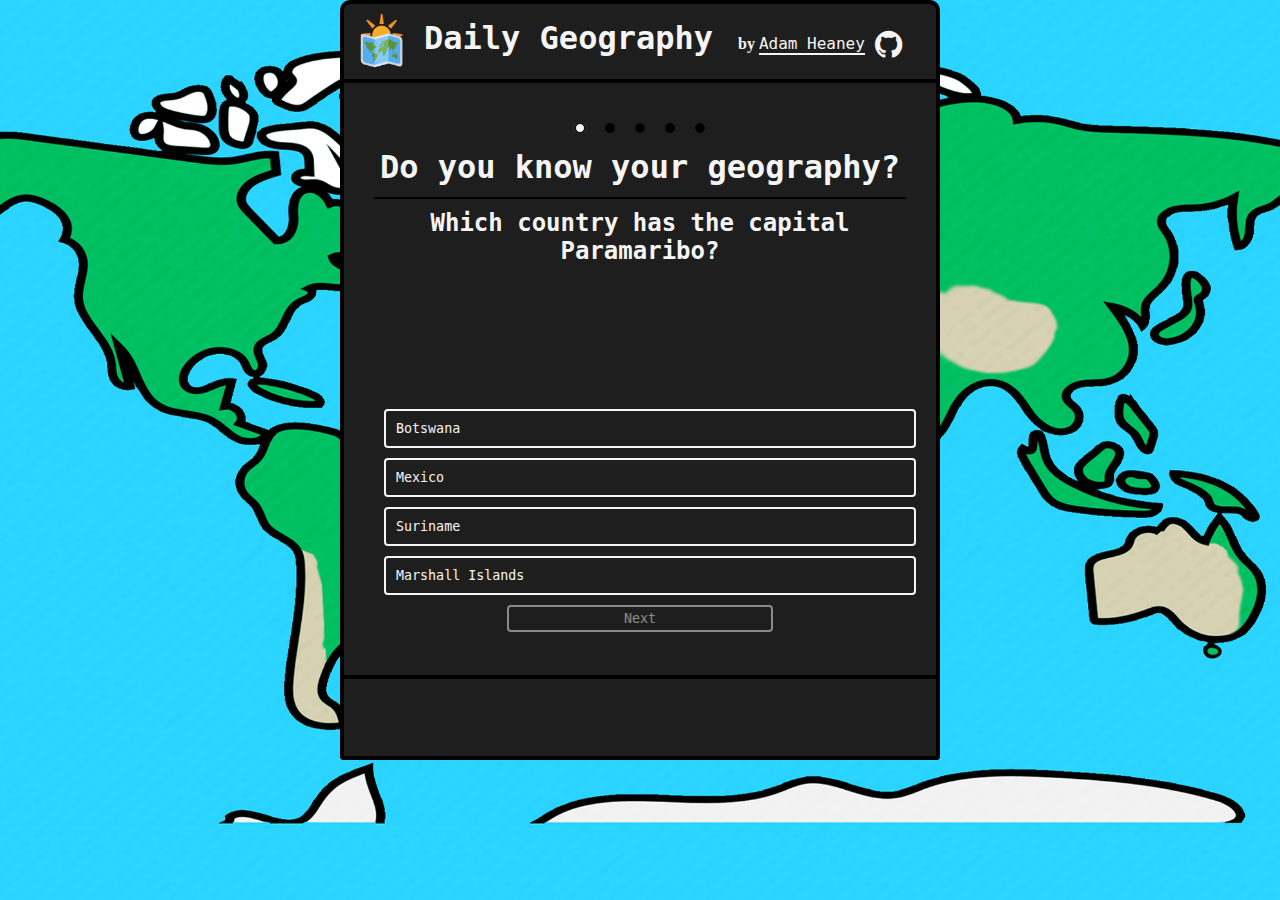
<file: index.html>
<!DOCTYPE html>
<html>
    
    <head>
        <title>
            'Daily Geography'
        </title>
        <link rel="stylesheet" href="assets/style.css">
        <link rel="stylesheet" href="https://maxcdn.bootstrapcdn.com/font-awesome/4.4.0/css/font-awesome.min.css">
        <meta name="author" content="Adam Heaney">
        <meta lang="EN">
        <meta name="keywords" content="HTML, CSS, JavaScript, Geography, Game, Webgame, Adam Heaney, Quiz, Fun">
        <meta name="description" content="Daily Geography Quiz">
        <meta name="viewport" content="width=device-width, initial-scale=1.0">
        <meta charset="UTF-8">
        <link rel="icon" href="artassets/daily geography color.png" type="image/x-icon">
        <script async src="https://pagead2.googlesyndication.com/pagead/js/adsbygoogle.js?client=ca-pub-2847415770767452"
        crossorigin="anonymous"></script>
    </head>
    <body>
    <div class="header">
        <img src="artassets/daily geography color.png" style="width: 75px; height: auto;">
        <h1 style="padding-top: 15px; border-style: none;">
            Daily Geography
        </h1>
        <h4 style="padding-top: 30px; padding-left: 20px; font-family: 'Roboto Mono Thin';">
            by <a href="https://adameheaney.github.io">Adam Heaney</a> 
        </h4>
        <a href="https://github.com/adameheaney/daily-geography" style="border-bottom-style: none;">
            <i class="fa fa-2x fa-github" style="padding-top: 25px; padding-left: 10px;"></i>
        </a>
    </div>
    <div class="app" id="app">
        <div id="circle-container" style="display: flex; justify-content: center; align-items: center;">
            <div class="circle"></div>
            <div class="circle"></div>
            <div class="circle"></div>
            <div class="circle"></div>
            <div class="circle"></div>
        </div>
        
        <h1>
            Do you know your geography?
        </h1>
        <div class="main-quiz-block">
            <h2 id="question-text" style="padding-top: 2%; height: 200px; display: block; text-align: center;">
                Question: 
            </h2>
            <div id="answer-buttons">
                <button class="btn active">
                    Answer 1
                </button>
                <button class="btn active">
                    Answer 2
                </button>
                <button class="btn active">
                    Answer 3
                </button>
                <button class="btn active">
                    Answer 4
                </button>
            </div>
            <button class="inactive" id="next-btn">Next</button>
        </div>
    </div>
    <footer>
        <div>
            
        </div>
    </footer>
    <script type="module" src="assets/script.js"></script>
    </body>
</html>
</file>
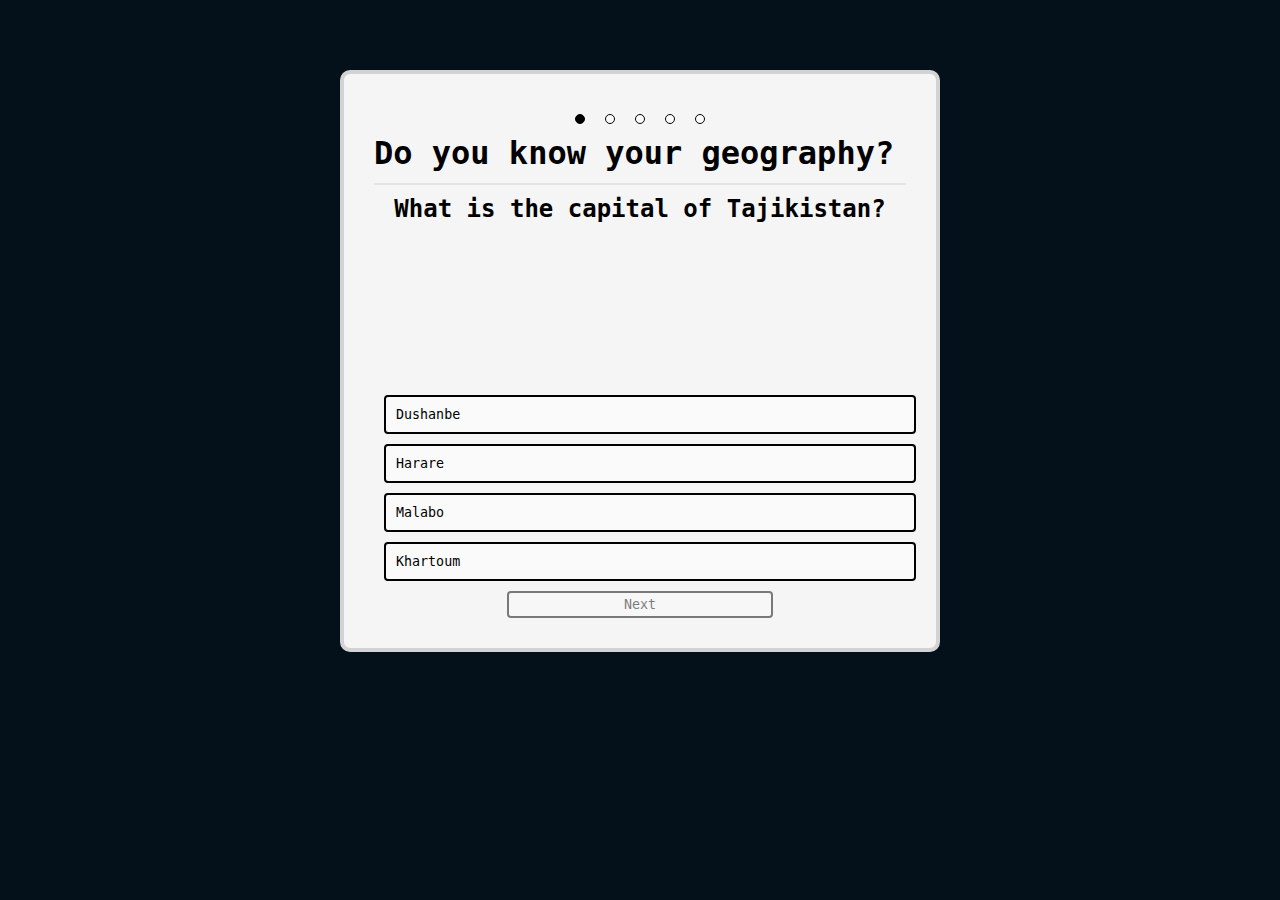
<file: geography-game/assets/geography-game.html>
<!DOCTYPE html>
<html>
    
    <head>
        <title>
            'Geography Game'
        </title>
        <link rel="stylesheet" href="style.css">
    </head>
    <body>
    <div class="app">
        <div id="circle-container" style="display: flex; justify-content: center; align-items: center;">
            <div class="circle"></div>
            <div class="circle"></div>
            <div class="circle"></div>
            <div class="circle"></div>
            <div class="circle"></div>
        </div>
        
        <h1 style="padding-bottom: 2%; border-bottom: 2px; border-color: rgb(228, 228, 228); border-bottom-style: solid;">
            Do you know your geography?
        </h1>
        <div class="main-quiz-block">
            <h2 id="question-text" style="padding-top: 2%; height: 200px; display: block; text-align: center;">
                Question: 
            </h2>
            <div id="answer-buttons">
                <button class="btn active">
                    Answer 1
                </button>
                <button class="btn active">
                    Answer 2
                </button>
                <button class="btn active">
                    Answer 3
                </button>
                <button class="btn active">
                    Answer 4
                </button>
            </div>
            <button class="inactive" id="next-btn">Next</button>
        </div>
    </div>
    <script src="script.js"></script>
    </body>
</html>
</file>
<file: assets/style.css>
* {
    box-sizing: border-box;
    font-family: 'Roboto Mono', monospace;
    margin: 0;
    padding: 0;
}

a {
    text-decoration: none;
    color: whitesmoke; /* Change the text color */
    border-bottom: 2px whitesmoke solid;
    font-weight: normal;
    position: relative;
    display: inline-block;
    transition: .3s;
}
  
a:hover {
    color: rgb(135, 233, 144);
    border-bottom-color: rgb(135, 233, 144);
}

h1 {
    padding: 5px;
    padding-bottom: 2%; 
    border-bottom: 2px; 
    border-color: black; 
    border-bottom-style: solid;
    color:whitesmoke;
}
h2, h4 {
    color: whitesmoke;
}
h3 {
    padding: 5px;
    padding-bottom: 2%;  
    color:whitesmoke;
}

.share-button {
    display: inline-block;
    padding: 10px;
    margin: 10px;
    text-align: center;
    border: 2px solid whitesmoke;
    background-color: rgb(30, 30, 30);
    border-radius: 4px;
    cursor: pointer;
    transition: all 0.3s;
    color: whitesmoke;
}   

.share-button:hover {
    background-color: whitesmoke;
    color: rgb(30, 30, 30);
}

.share-container {
    display: flex;
    text-align: center;
    justify-content: center;
    align-items: center;
}

.fade-out {
    opacity: 0;
    transition: .8s ease-out;
}

.fade-in {
    opacity: 0;
    animation: fade-in-animation 1s ease-in forwards;
}

@keyframes fade-in-animation {
    from {
        opacity: 0;
    }
    to {
        opacity: 1;
    }
}

html, body {
    /* background-color: #181818; */
    height: 100%;
    background-image: url("../artassets/worldmap.png");
    background-size: 1500px;
    background-position: center;

}

.header {
    background-color: rgb(30, 30, 30);
    width: 90%;
    max-width: 600px;
    height: auto;
    margin: 0px auto 0;
    margin-bottom: 0;
    border-radius: 10px 10px 0px 0px;
    border: 4px black;
    border-bottom: 0;
    border-style: solid;
    display: flex;
}

footer {
    background-color: rgb(30, 30, 30);
    width: 90%;
    max-width: 600px;
    height: 8.96%;
    margin: 0px auto 0;
    margin-bottom: 0;
    border-radius: 0 0 4px 4px;
    border: 4px black;
    border-top: 0;
    border-style: solid;
    display: flex;
}
.app {
    background-color: rgb(30, 30, 30);
    width: 90%;
    height: 600px;
    max-width: 600px;
    margin: 70px auto 0;
    margin-top: 0;
    padding: 30px;
    border: 4px black;
    border-style: solid;
    text-align: center;
    position: relative;
}

#next-btn.inactive {
    opacity: 50%;
}

.inactive {
    opacity: 1;
}

.active {
    opacity: 100%;
    cursor: pointer;
}

.btn {
    display: block;
    padding: 10px;
    margin: 10px;
    text-align: left;
    border: 2px solid whitesmoke;
    width: 100%;
    background-color: rgb(30, 30, 30);
    border-radius: 4px;
    transition: all 0.3s;
    color:whitesmoke;
}

.btn.active:hover {
    background-color: whitesmoke;
    color: black;
    border-color: black;
}

#next-btn {
    background-color: rgb(30, 30, 30);
    border: 2px solid whitesmoke;
    display: block;
    padding: 4px;
    margin: 10px auto 0;
    border-radius: 4px;
    width: 50%;
    transition: all .3s;
    color:whitesmoke;
}

#next-btn:hover.active {
    background: whitesmoke;
    color: rgb(30, 30, 30);
    opacity: 100%;
    border-color: black;
}

.circle {
    width: 10px;
    height: 10px;
    border-radius: 50%;
    background-color: rgb(30, 30, 30);
    margin: 10px;
    border: solid black 1px;
    transition: .3s;
}

.circle.correct {
    background-color: rgb(75 237 159);
}
.circle.incorrect {
    background-color: rgb(245 42 42);
}

.flag {
    width: 100%;
    min-width: 100px;
    max-width: 250px;
    padding: 15px;
    margin: 0% auto 0;
    display: inline-block;
}

#the-final-countdown {
    margin-bottom: 10px;
    bottom: 0;
    position: absolute;
    left: 50%;
    transform: translateX(-50%);
    color: whitesmoke;
}

#bar-graph {
    width: 500px;
    height: 200px;
    background-color: rgb(38 38 38);
    display: block;
    text-align: left;
    justify-content: left;
    width: 100%;
    margin: 10px auto 0;
    border-radius: 4px;
}

#bar {
    margin: 0 0 0 10px;
    background-color: rgb(64 64 64);
    text-align: left;
    color: whitesmoke;
    border-radius: 4px;
}

#bar-container {
    text-align: left;
    color: whitesmoke;
    display: flex;
    margin: 9px 0 0 0;
}
</file>
<file: geography-game/assets/style.css>
* {
    box-sizing: border-box;
    font-family: 'Roboto Mono', monospace;
    margin: 0;
    padding: 0;
}

body {
    background-color: #04111b;

}
.app {
    background-color: whitesmoke;
    width: 90%;
    max-width: 600px;
    margin: 70px auto 0;
    border-radius: 10px;
    padding: 30px;
    border: 4px rgb(211, 211, 211);
    border-style: solid;
}

.inactive {
    opacity: 50%;
}

.active {
    opacity: 100%;
    cursor: pointer;
}

.btn {
    display: block;
    padding: 10px;
    margin: 10px;
    text-align: left;
    border: 2px solid black;
    width: 100%;
    background-color: rgb(250, 250, 250);
    border-radius: 4px;
    transition: all 0.3s;
}

.btn.active:hover {
    background-color: black;
    color: rgb(250, 250, 250);
}

#next-btn {
    background-color: rgb(250, 250, 250);
    border: 2px solid black;
    display: block;
    padding: 4px;
    margin: 10px auto 0;
    border-radius: 4px;
    width: 50%;
    transition: all .3s;
}

#next-btn:hover.active {
    background: black;
    color: rgb(250, 250, 250);
    opacity: 100%;
}

.circle {
    width: 10px;
    height: 10px;
    border-radius: 50%;
    background-color: rgb(250, 250, 250);
    margin: 10px;
    border: solid black 1px;
}

.flag {
    width: 100%;
    min-width: 100px;
    max-width: 250px;
    padding: 15px;
    margin: 0% auto 0;
    display: inline-block;
}
</file>
